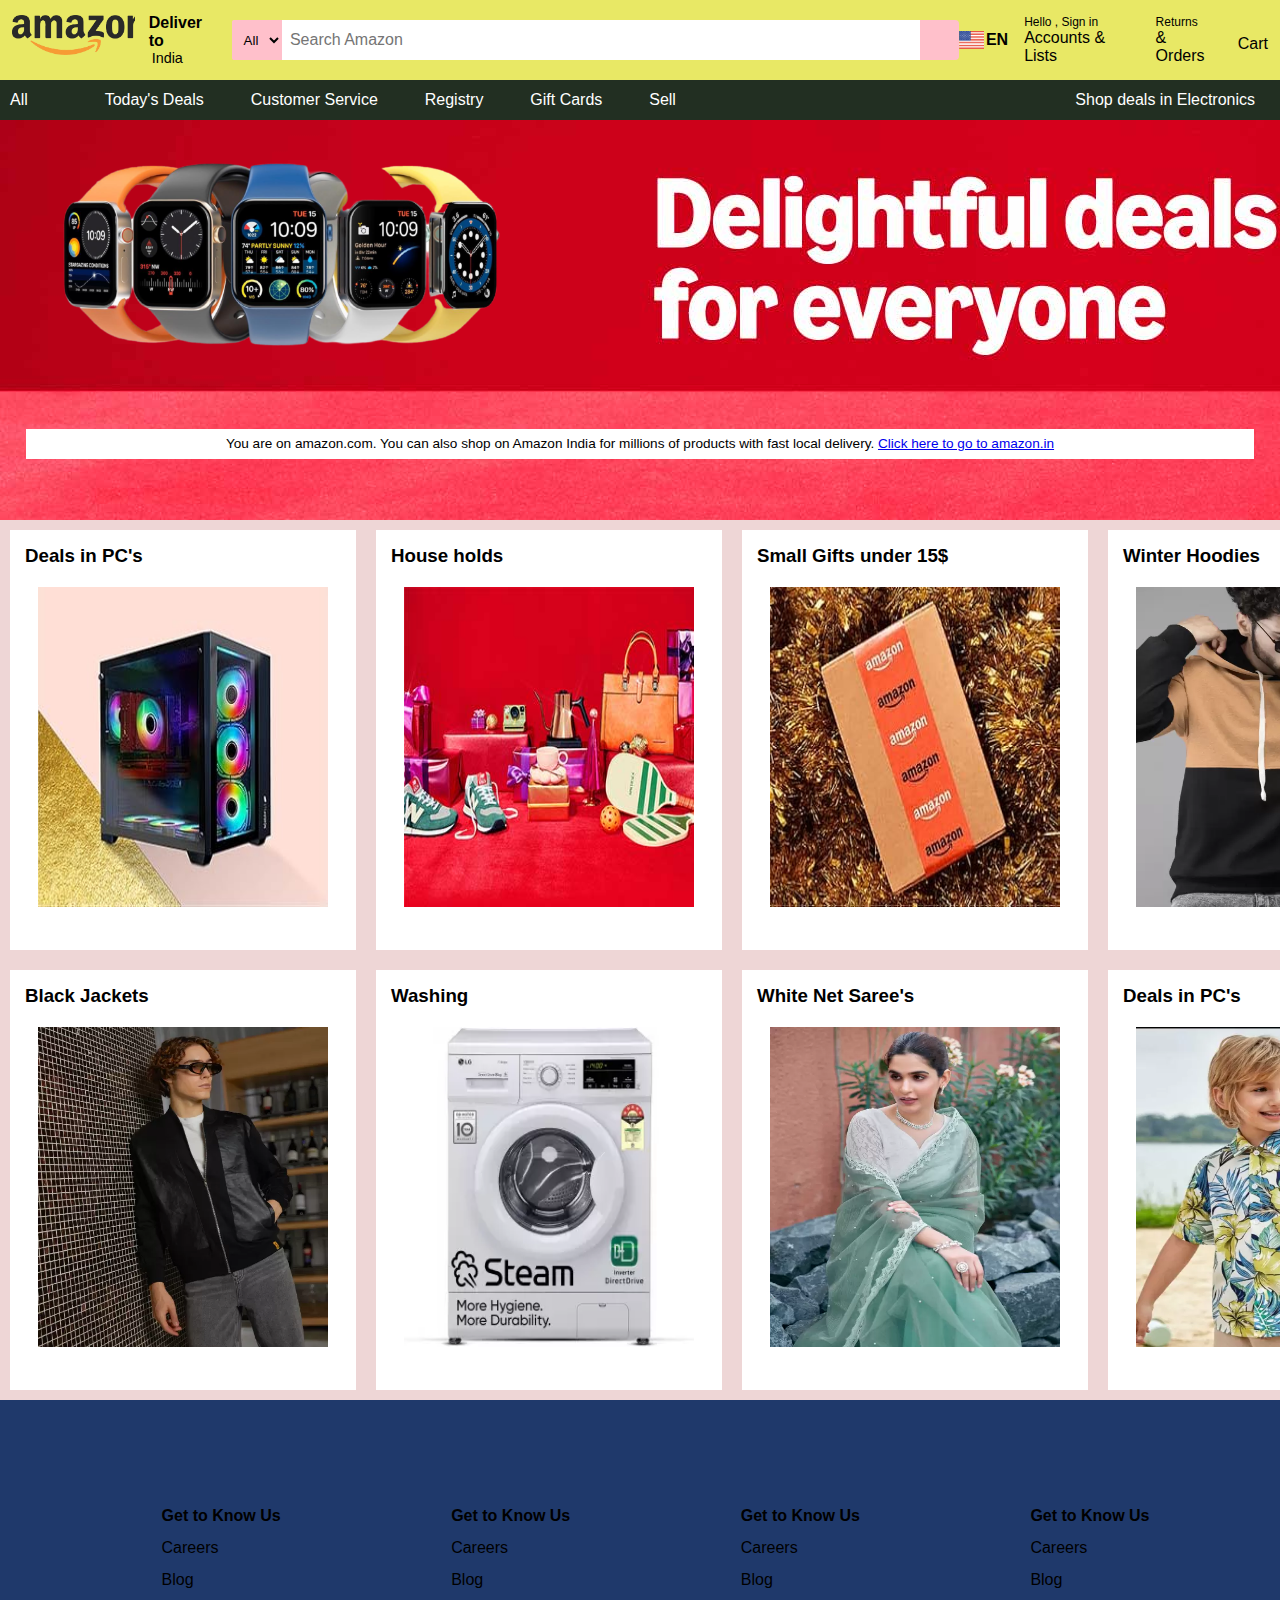
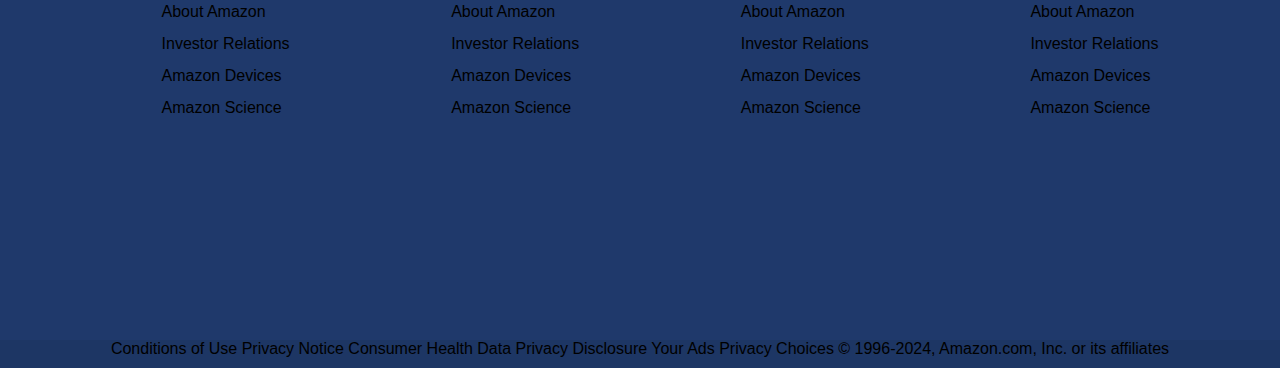
<file: AmazonClone/index.html>
<!DOCTYPE html>
<html lang="en">
  <head>
    <meta charset="UTF-8" />
    <meta name="viewport" content="width=device-width, initial-scale=1.0" />
    <title>Amazon</title>
    <link
      rel="stylesheet"
      href="https://cdnjs.cloudflare.com/ajax/libs/font-awesome/6.7.1/css/all.min.css"
      integrity="sha512-5Hs3dF2AEPkpNAR7UiOHba+lRSJNeM2ECkwxUIxC1Q/FLycGTbNapWXB4tP889k5T5Ju8fs4b1P5z/iB4nMfSQ=="
      crossorigin="anonymous"
      referrerpolicy="no-referrer"
    />
    <link rel="stylesheet" href="style.css" />
    <style></style>
  </head>
  <body>
    <div class="navbar">
      <div class="nav-logo border">
        <div class="logo"></div>
      </div>
      <div class="nav-address border">
        <p class="deliver">Deliver to</p>
        <div class="add-icons">
          <i class="fa-solid fa-location-dot"></i>
          <p class="location">India</p>
        </div>
      </div>
      <div class="nav-search">
        <select class="search-select">
          <option>All</option>
          <option>Electronics</option>
          <option>Electronics</option>
          <option>Electronics</option>
        </select>
        <input class="search-input" type="text" placeholder="Search Amazon" />
        <div class="search-icon">
          <i class="fa-solid fa-magnifying-glass"></i>
        </div>
      </div>
      <div class="language-select">
        <img class="englishflag" src="flag_12356656.png" alt="usaenglis" />
        <p>EN</p>
        <div class="dropdown border">
          <div class="dropdown-content">
            <a href="#">ENG</a>
            <a href="#">KA</a>
            <a href="#">HIN</a>
          </div>
        </div>
      </div>
      <div class="signask border">
        <p class="SignIN">Hello , Sign in</p>
        <p class="accLis">Accounts & Lists</p>
      </div>
      <div class="signask border">
        <p class="SignIN">Returns</p>
        <p class="accLis">& Orders</p>
      </div>
      <div class="nav-cart border">
        <p class="cart"><i class="fa-solid fa-cart-shopping"></i></p>
        Cart
      </div>
    </div>
    <div class="pannel">
      <div class="panel-all"><i class="fa-solid fa-bars"></i> All</div>
      <div class="panel-ops">
        <p>Today's Deals</p>
        <p>Customer Service</p>
        <p>Registry</p>
        <p>Gift Cards</p>
        <p>Sell</p>
      </div>
      <div class="panel-deals">Shop deals in Electronics</div>
    </div>
    <div class="hero-section">
      <div class="watch-img">
        <img
          src="Apple Watch Png transparent image.png"
          alt="watch"
          width="460px"
        />
      </div>
      <div class="text-bar">
        <p class="text-bar-para">
          You are on amazon.com. You can also shop on Amazon India for millions
          of products with fast local delivery.
          <a href="#">Click here to go to amazon.in</a>
        </p>
      </div>
    </div>
    <div class="shop-section">
      <div class="box4 box">
        <h3>Deals in PC's</h3>
        <div>
          <img class="box-images" src="cpu.jpg" alt="" />
        </div>
      </div>
      <div class="box4 box">
        <h3>House holds</h3>
        <div>
          <img class="box-images" src="chaplis.jpg" alt="" />
        </div>
      </div>
      <div class="box4 box">
        <h3>Small Gifts under 15$</h3>
        <div>
          <img class="box-images" src="smallgifts.jpg" alt="" />
        </div>
      </div>
      <div class="box4 box">
        <h3>Winter Hoodies</h3>
        <div>
          <img class="box-images" src="hooded.webp" alt="" />
        </div>
      </div>
      <div class="box4 box">
        <h3>Black Jackets</h3>
        <div>
          <img class="box-images" src="blackjack.webp" alt="" />
        </div>
      </div>
      <div class="box4 box">
        <h3>Washing</h3>
        <div>
          <img class="box-images" src="washing.webp" alt="" />
        </div>
      </div>
      <div class="box4 box">
        <h3>White Net Saree's</h3>
        <div>
          <img class="box-images" src="boomen.webp" alt="" />
        </div>
      </div>
      <div class="box4 box">
        <h3>Deals in PC's</h3>
        <div>
          <img class="box-images" src="angrezikid.webp" alt="" />
        </div>
      </div>
    </div>
    <div class="footer">
      <div class="footer-list">
        <ul>
          <li>Get to Know Us</li>
          <li>Careers</li>
          <li>Blog</li>
          <li>About Amazon</li>
          <li>Investor Relations</li>
          <li>Amazon Devices</li>
          <li>Amazon Science</li>
        </ul>
      </div>
      <div class="footer-list">
        <ul>
          <li>Get to Know Us</li>
          <li>Careers</li>
          <li>Blog</li>
          <li>About Amazon</li>
          <li>Investor Relations</li>
          <li>Amazon Devices</li>
          <li>Amazon Science</li>
        </ul>
      </div>
      <div class="footer-list">
        <ul>
          <li>Get to Know Us</li>
          <li>Careers</li>
          <li>Blog</li>
          <li>About Amazon</li>
          <li>Investor Relations</li>
          <li>Amazon Devices</li>
          <li>Amazon Science</li>
        </ul>
      </div>
      <div class="footer-list">
        <ul>
          <li>Get to Know Us</li>
          <li>Careers</li>
          <li>Blog</li>
          <li>About Amazon</li>
          <li>Investor Relations</li>
          <li>Amazon Devices</li>
          <li>Amazon Science</li>
        </ul>
      </div>
    </div>
    <div class="copy-rights">
      Conditions of Use Privacy Notice Consumer Health Data Privacy Disclosure
      Your Ads Privacy Choices © 1996-2024, Amazon.com, Inc. or its affiliates
    </div>
  </body>
</html>
</file>
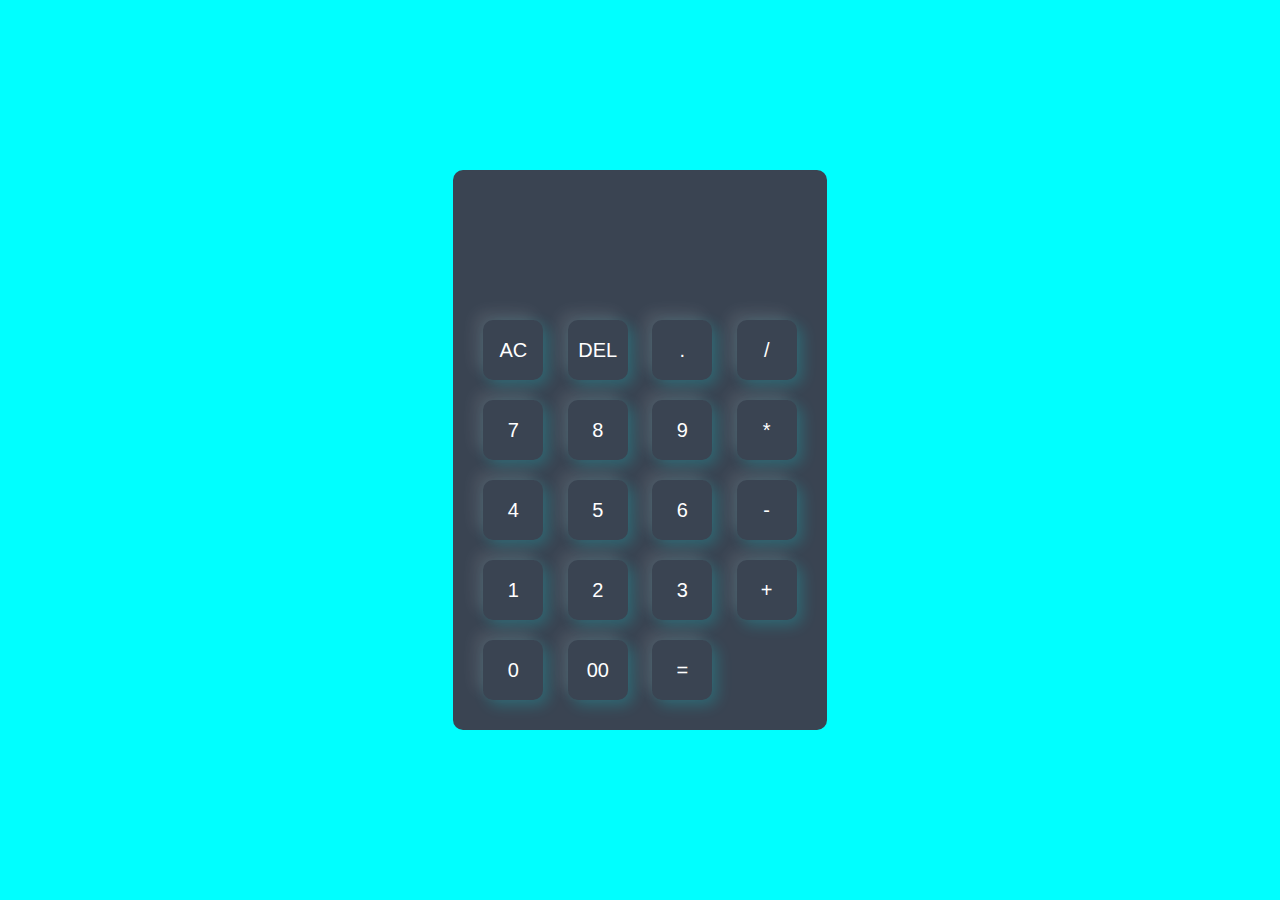
<file: HTML CSS CALCULATOR/index.html>
<!DOCTYPE html>
<html lang="en">
  <head>
    <meta charset="UTF-8" />
    <meta name="viewport" content="width=device-width, initial-scale=1.0" />
    <title>Calculator</title>
    <link rel="stylesheet" href="style.css" />
  </head>
  <body>
    <div class="container">
      <div class="calculator">
        <form action="">
          <div class="display">
            <input type="text" name="display" />
          </div>
          <div>
            <input type="button" value="AC" onclick="display.value=''" />
            <input
              type="button"
              value="DEL"
              onclick="display.value=display.value.toString().slice(0,-1)"
            />
            <input type="button" value="." onclick="display.value+='.'" />
            <input type="button" value="/" onclick="display.value+='/'" />
          </div>
          <div>
            <input type="button" value="7" onclick="display.value+='7'" />
            <input type="button" value="8" onclick="display.value+='8'" />
            <input type="button" value="9" onclick="display.value+='9'" />
            <input type="button" value="*" onclick="display.value+='*'" />
          </div>
          <div>
            <input type="button" value="4" onclick="display.value+='4'" />
            <input type="button" value="5" onclick="display.value+='5'" />
            <input type="button" value="6" onclick="display.value+='6'" />
            <input type="button" value="-" onclick="display.value+='-'" />
          </div>
          <div>
            <input type="button" value="1" onclick="display.value+='1'" />
            <input type="button" value="2" onclick="display.value+='2'" />
            <input type="button" value="3" onclick="display.value+='3'" />
            <input type="button" value="+" onclick="display.value+='+'" />
          </div>
          <div>
            <input type="button" value="0" onclick="display.value+='0'" />
            <input type="button" value="00" onclick="display.value+='00'" />
            <input
              type="button"
              value="="
              onclick="display.value=eval(display.value)"
            />
          </div>
        </form>
      </div>
    </div>
  </body>
  <script></script>
</html>
</file>
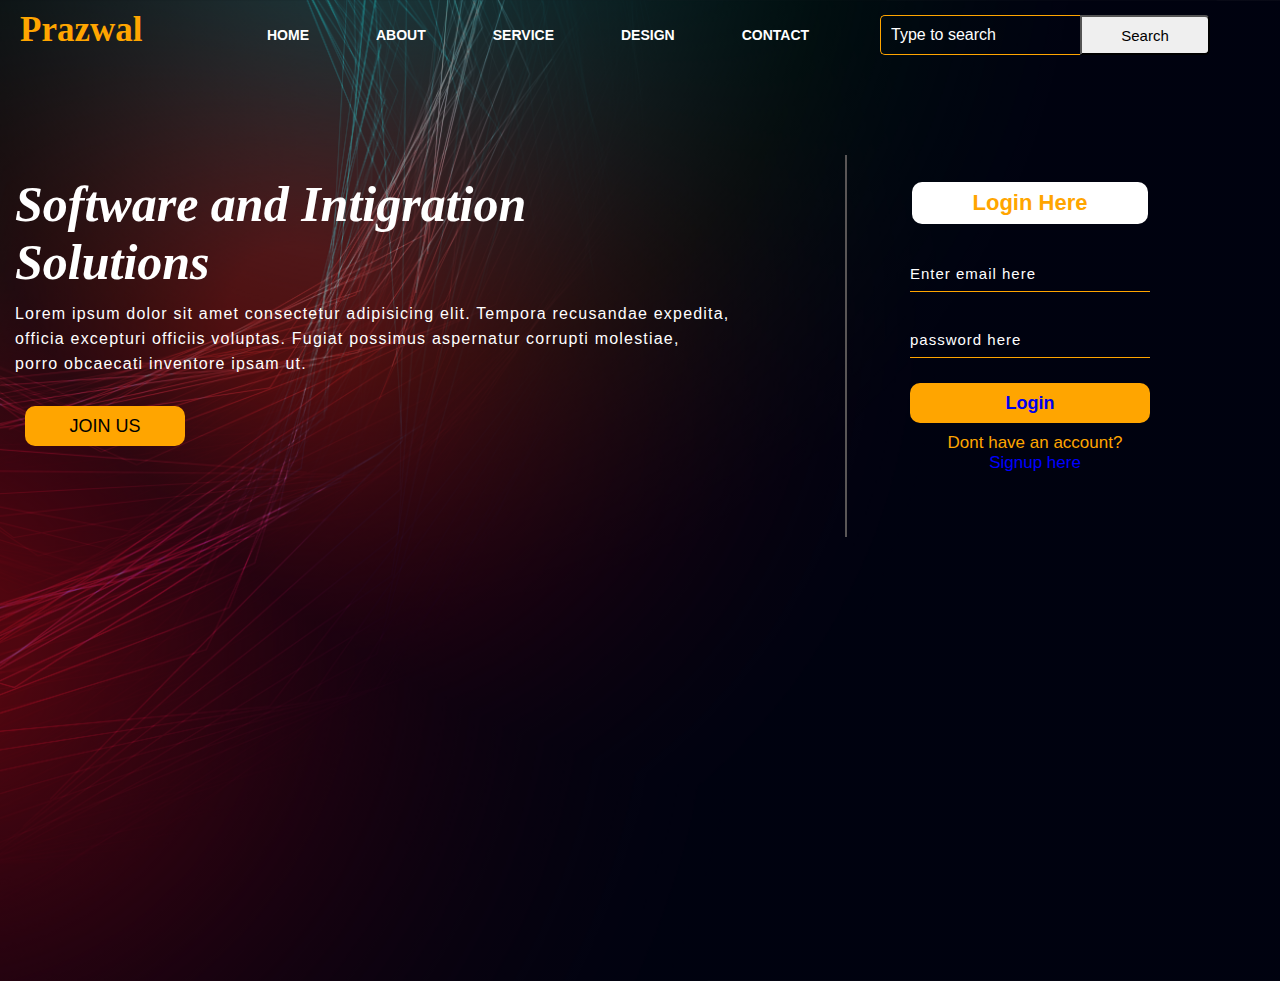
<file: Praroz/index.html>
<!DOCTYPE html>
<html lang="en">
  <head>
    <meta charset="UTF-8" />
    <meta name="viewport" content="width=device-width, initial-scale=1.0" />
    <title>Web Page Design</title>
    <link rel="stylesheet" href="style.css" />
  </head>
  <body>
    <div class="main">
      <div class="navbar">
        <div class="icon">
          <h2 class="logo">Prazwal</h2>
        </div>
        <div class="menu">
          <ul>
            <li><a href="#">HOME</a></li>
            <li><a href="#">ABOUT</a></li>
            <li><a href="#">SERVICE</a></li>
            <li><a href="#">DESIGN</a></li>
            <li><a href="#">CONTACT</a></li>
          </ul>
        </div>
        <div class="search">
          <input
            class="srch"
            type="search"
            name=""
            placeholder="Type to search"
          />
          <a href="#"><button class="btn">Search</button></a>
        </div>
      </div>
      <div class="content">
        <h1>Software and Intigration <br />Solutions</h1>
        <p class="ctn-prg">
          Lorem ipsum dolor sit amet consectetur adipisicing elit. Tempora
          recusandae expedita,<br />
          officia excepturi officiis voluptas. Fugiat possimus aspernatur
          corrupti molestiae,<br />
          porro obcaecati inventore ipsam ut.
        </p>
        <button class="cnt-btn">
          <a href="#">JOIN US</a>
        </button>
        <div class="line"></div>
        <div class="form">
          <h2>Login Here</h2>
          <input type="email" name="email" placeholder="Enter email here" />
          <input type="password" name="password" placeholder="password here" />
          <button class="form-btn"><a href="#">Login</a></button>

          <p class="link">
            Dont have an account?
            <br />
            <a href="#" class="link">Signup here</a>
          </p>
          <!-- <p class="liw">Login with</p> -->
        </div>
      </div>
    </div>
  </body>
</html>
</file>
<file: AmazonClone/style.css>
* {
  margin: 0;
  border: border-box;
  font-family: Arial, Helvetica, sans-serif;
}

.navbar {
  height: 80px;
  background-color: #e8e865;
  color: black;
  display: flex;
  align-items: center;
  justify-content: space-evenly;
}

.nav-logo {
  height: 50px;
  width: 135px;
  padding: 10px;
}

.logo {
  background-image: url("amazon-logo.png");
  height: 40px;
  width: 100%;
  background-size: cover;
}

.border {
  border: 2px solid transparent;
}

.border:hover {
  border: 2px solid black;
  border-radius: 3px;
}

/* .nav-address {
} */

.deliver {
  font-family: Arial, Helvetica, sans-serif;
  font-weight: 600;
}

.location {
  font-size: 0.9rem;
  margin-left: 3px;
}

.add-icons {
  display: flex;
  align-items: center;
}

.nav-search {
  margin-left: 15px;
  display: flex;
  /* align-items: center; */
  justify-content: space-evenly;
  width: 800px;
  /* border: 2px solid black; */
  background-color: pink;
  height: 40px;
  border-radius: 4px;
}

.nav-search:hover {
  box-shadow: 1px 1px 5px 1px;
}

.search-select {
  background-color: pink;
  width: 50px;
  text-align: center;
  border-top-left-radius: 2px;
  border-bottom-left-radius: 2px;
  border: none;
}

.search-select:focus {
  border: none;
}

.search-input {
  width: 100%;
  border: none;
  font-size: 1rem;
  padding-left: 8px;
}

.search-icon {
  width: 45px;
  display: flex;
  justify-content: center;
  align-items: center;
  font-size: 1.2rem;
  border-top-right-radius: 2px;
  border-bottom-right-radius: 2px;
}

.search-input:focus {
  outline: none;
  font-family: Arial, Helvetica, sans-serif;
}

.englishflag {
  width: 25px;
  margin-right: 2px;
}

.language-select {
  display: flex;
  font-weight: 700;
  border: 50px;
}

.dropdown-content {
  display: none;
  position: absolute;
  top: 50px;
  right: 290px;
  background-color: #f1f1f1;
  min-width: 100px;
  box-shadow: 0px 8px 15px 0px rgba(0, 0, 0.2, 0.2);
  border-radius: 3px;
}

.dropdown-content a {
  color: black;
  padding: 5px 5px;
  text-decoration: none;
  display: block;
}

.language-select:hover .dropdown-content {
  display: block;
}

.signask {
  padding: 10px;
}

.signask .SignIN {
  font-size: 12px;
  font-weight: 200;
}

.nav-cart {
  padding: 10px;
  padding-right: 10px;
}

.nav-cart .cart {
  font-size: 26px;
  color: black;
  display: inline;
}

.pannel {
  display: flex;
  align-items: center;
  height: 40px;
  background-color: #222f22;
  color: white;
  width: 100%;
  /* border: 2px solid slateblue; */
}

.panel-all {
  padding: 10px;
  font-family: Arial, Helvetica, sans-serif;
  cursor: pointer;
}

.panel-ops {
  display: flex;
  width: 50%;
  justify-content: space-evenly;
  margin-left: 20px;
  font-size: 1rem;
  /* border: 2px solid greenyellow; */
}

.panel-ops p {
  margin-left: 25px;
  cursor: pointer;
}

.panel-deals {
  margin-left: auto;
  margin-right: 25px;
}

.hero-section {
  height: 400px;
  background-image: url("stroreback.jpg");
  display: flex;
  flex-direction: column;
  align-items: center;
  justify-content: center;
}

.text-bar {
  background-color: white;
  width: 96%;
  height: 30px;
  margin-bottom: 50px;
  text-align: center;
  display: flex;
  align-items: center;
  justify-content: center;
  font-size: 0.85rem;
}

.watch-img {
  align-self: flex-start;
  margin-left: 50px;
  margin-bottom: 50px;
}

.shop-section {
  display: grid;
  grid-template-rows: 1fr 1fr;
  grid-template-columns: 2fr 2fr 2fr 2fr;
  /* border: 5px solid black; */
  background-color: rgb(238, 214, 214);
}

.box {
  /* border: 0px solid black; */
  height: 420px;
  width: 346px;
  justify-self: center;
  margin: 10px;
  background-color: white;
  display: flex;
  flex-direction: column;
  align-items: center;
  /* border: 1px solid black; */
}
.box h3 {
  align-self: self-start;
  margin-top: 15px;
  margin-left: 15px;
  /* border: 1px solid black; */
}

.box-images {
  height: 320px;
  width: 290px;
  margin-top: 20px;
}

.footer {
  height: 60vh;
  width: 100%;
  background-color: #1f396b;
  display: flex;
  justify-content: space-evenly;
}

.footer .footer-list {
  margin-top: 100px;
}

.footer .footer-list ul li {
  line-height: 2;
  list-style: none;
}

.copy-rights {
  background-color: #1d3664;
  text-align: center;
  height: 28px;
}

.footer .footer-list ul > li:first-child {
  font-weight: 600;
}
</file>
<file: HTML CSS CALCULATOR/style.css>
* {
  margin: 0;
  padding: 0;
  font-family: "Segoe UI", Tahoma, Geneva, Verdana, sans-serif;
  box-sizing: border-box;
}

.container {
  width: 100%;
  height: 100vh;
  background-color: aqua;
  display: flex;
  justify-content: center;
  align-items: center;
}

.calculator {
  background-color: #3a4452;
  padding: 20px;
  border-radius: 10px;
}

.calculator form input {
  border: 0;
  outline: 0;
  width: 60px;
  height: 60px;
  border-radius: 10px;
  box-shadow: -8px -8px 15px rgba(255, 255, 255, 0.1),
    5px 5px 15px rgba(0, 255, 255, 0.2);
  background: transparent;
  font-size: 20px;
  color: white;
  cursor: pointer;
  margin: 10px;
}

form .display {
  display: flex;
  justify-content: center;
  margin: 20px 0;
  box-shadow: none;
}

form .display input {
  text-align: right;
  flex: 1;
  font-size: 40px;
  box-shadow: none;
}
</file>
<file: Praroz/style.css>
* {
  margin: 0;
  padding: 0;
}

.main {
  width: 100%;
  height: 109vh;
  background: linear-gradient(rgba(0, 0, 0, 0.5) 50%, rgba(0, 0, 0, 0.5) 50%),
    url(22001.jpg);
  background-position: center;
  background-size: cover;
}

.navbar {
  width: 1300px;
  height: 75px;
  margin: auto;
}

.icon {
  width: 200px;
  float: left;
  height: 70px;
  /* border: 1px solid yellow; */
}

.logo {
  color: orange;
  font-size: 35px;
  padding-left: 20px;
  float: left;
  padding-top: 10px;
}

.menu {
  width: 500px;
  float: left;
  height: 70px;
}

ul {
  float: left;
  display: flex;
  justify-content: center;
  align-items: center;
}

ul li {
  list-style: none;
  margin-left: 67px;
  margin-top: 27px;
  font-size: 14px;
}

ul li a {
  text-decoration: none;
  color: white;
  font-family: Arial, Helvetica, sans-serif;
  font-weight: bold;
  transition: 0.4s ease-in-out;
}

ul li a:hover {
  color: orange;
}

.search {
  width: 330px;
  float: left;
  margin-left: 180px;
}

.srch {
  font-family: "Times New Roman", Times, serif;
  width: 200px;
  height: 40px;
  background: transparent;
  border: 1px solid orange;
  margin-top: 15px;
  color: #fff;
  border-right: none;
  font-size: 16px;
  float: left;
  padding: 10px;
  border-bottom-left-radius: 5px;
  border-top-left-radius: 5px;
}

.btn {
  width: 130px;
  height: 40px;
  margin-top: 15px;
  color: black;
  font-size: 15px;
  border-top-right-radius: 5px;
  border-bottom-right-radius: 5px;
  transition: 0.5s ease-in-out;
}

.btn:hover {
  color: wheat;
  background-color: transparent;
  outline: none;
  border: 1px solid white;
  cursor: pointer;
}

.srch:focus {
  outline: none;
}

.content {
  width: 1250px;
  height: auto;
  color: white;
  position: relative;
  margin: auto;
  margin-top: 100px;
  transition: 0.5s ease-in-out;
}

.content h1:hover {
  font-size: 52px;
}

.content .ctn-prg {
  padding-top: 10px;
  padding-bottom: 20px;
  line-height: 25px;
  font-family: Arial, Helvetica, sans-serif;
  letter-spacing: 1.2px;
}

.content h1 {
  transition: 0.5s ease-in-out;
  font: 800;
  font-size: 50px;
  font-family: "Times New Roman", Times, serif;
  font-style: oblique;
}

.content .cnt-btn {
  width: 160px;
  height: 40px;
  background-color: orange;
  border: none;
  margin-top: 10px;
  margin-bottom: 10px;
  margin-left: 10px;
  font-size: 18px;
  border-radius: 10px;
  cursor: pointer;
  transition: 0.4s ease;
}

.content .cnt-btn a {
  text-decoration: none;
  color: black;
  transition: 0.3s ease;
}

.cnt-btn:hover {
  background: white;
}

.form {
  width: 250px;
  height: 380px;
  position: absolute;
  top: -20px;
  left: 870px;
  border-radius: 10px;
  padding: 25px;
}

.form h2 {
  width: 220px;
  text-align: center;
  font-family: sans-serif;
  text-align: center;
  color: orange;
  font-size: 22px;
  background-color: white;
  border-radius: 10px;
  margin: 2px;
  padding: 8px;
}

.form input {
  width: 240px;
  height: 35px;
  background: transparent;
  border-bottom: 1px solid orange;
  border-top: none;
  border-right: none;
  border-left: none;
  color: white;
  font-size: 15px;
  letter-spacing: 1px;
  margin-top: 30px;
  font-family: sans-serif;
}

.line {
  height: 380px;
  border: 1px solid rgb(90, 86, 86);
  position: absolute;
  top: -20px;
  left: 830px;
}

.form-btn {
  width: 240px;
  height: 40px;
  border: none;
  background-color: orange;
  margin-top: 25px;
  border-radius: 10px;
  font-size: 18px;
  transition: 0.4s ease-in-out;
  font-family: Arial, Helvetica, sans-serif;
  font-weight: 700;
}

.form-btn:hover {
  background: white;
}

.form-btn a {
  text-decoration: none;
}

.form input:focus {
  outline: none;
}

::placeholder {
  color: white;
  font-family: Arial, Helvetica, sans-serif;
}

.form .link {
  font-family: Arial, Helvetica, sans-serif;
  font-size: 17px;
  margin-top: 10px;
  text-align: center;
  color: orange;
}

.form a.link {
  font-family: Arial, Helvetica, sans-serif;
  font-size: 17px;
  text-align: center;
  color: blue;
  text-decoration: none;
}
</file>
